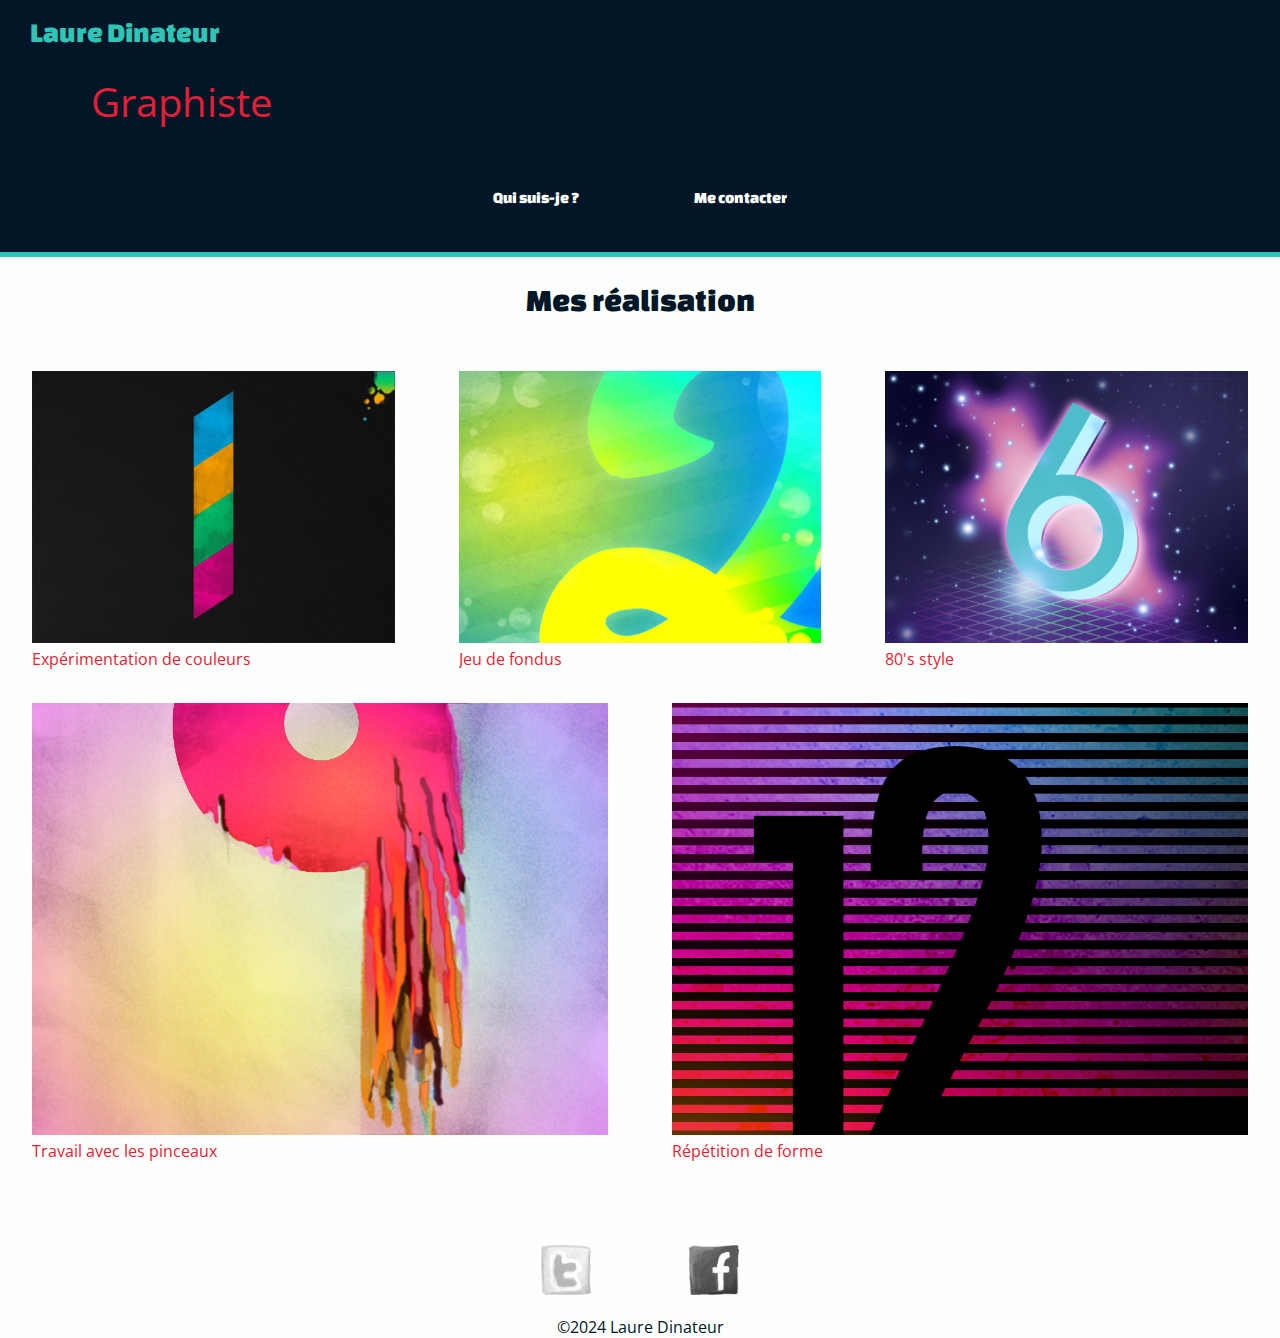
<file: index.html>
<!DOCTYPE html>
<html lang="fr">
<head>
    <!-- Encodage des caractères de la page -->
    <meta charset="utf-8">
    <!-- Ajuste la taille de la page aux différents appareils : pc, mobiles, tablettes -->
    <meta name="viewport" content="width=device-width, initial-scale=1, shrink-to-fit=no">
    <!-- Titre de la page. Visible dans l'onglet du navigateur -->
    <title>Informations | Laure Dinateur | Graphiste</title>
    <!-- Auteur -->
    <meta name="author" content="Timéo Chevalier">
    <!-- Icône de base du site : FAVICON -->
    <link rel="icon" type="image/x-icon" href="favicon.ico">
    <link rel="stylesheet" href="css/main.css">
    <link rel="stylesheet" href="css/responsive.css">
</head>
<body class="accueil">
<header>
    <a href="index.html">
        <div class="personne">Laure Dinateur</div>
        <div class="metier">Graphiste</div>
    </a>
    <nav>
        <ul>
            <li class="accueil"><a class="actif" href="index.html">Accueil</a></li>
            <li><a href="informations.html">Qui suis-je ?</a></li>
            <li><a href="contact.html">Me contacter</a></li>
        </ul>
    </nav>
</header>
<main>
    <h1>Mes réalisation</h1>

    <ul class="container">
        <li>
            <a href="img/numbers-01.jpg" target="_blank">
                <figure>
                    <img src="img/numbers-01.jpg" alt="image 1">
                    <figcaption>Expérimentation de couleurs</figcaption>
                </figure>
            </a>
        </li>
        <li>
            <a href="img/numbers-02.jpg" target="_blank">
                <figure>
                    <img src="img/numbers-02.jpg" alt="image 2">
                    <figcaption>Jeu de fondus</figcaption>
                </figure>
            </a>
        </li>
        <li>
            <a href="img/numbers-06.jpg" target="_blank">
                <figure>
                    <img src="img/numbers-06.jpg" alt="image 3">
                    <figcaption>80's style</figcaption>
                </figure>
            </a>
        </li>
        <li>
            <a href="img/numbers-09.jpg" target="_blank">
                <figure>
                    <img src="img/numbers-09.jpg" alt="image 4">
                    <figcaption>Travail avec les pinceaux</figcaption>
                </figure>
            </a>
        </li>
        <li>
            <a href="img/numbers-12.jpg" target="_blank">
                <figure>
                    <img src="img/numbers-12.jpg" alt="image 5">
                    <figcaption>Répétition de forme</figcaption>
                </figure>
            </a></li>
    </ul>
</main>
<footer>
    <ul>
        <li>
            <a href="https://twitter.com/lauredi">
                <img src="img/twitter-draw.png" alt="Visiter mon Twitter">
            </a>
        </li>
        <li>
            <a href="https://www.facebook.com/laure.dinateur">
                <img src="img/facebook-draw.png" alt="Visiter mon Facebook">
            </a>
        </li>
    </ul>
    &copy;2024 Laure Dinateur
</footer>
</body>
</html>
</file>
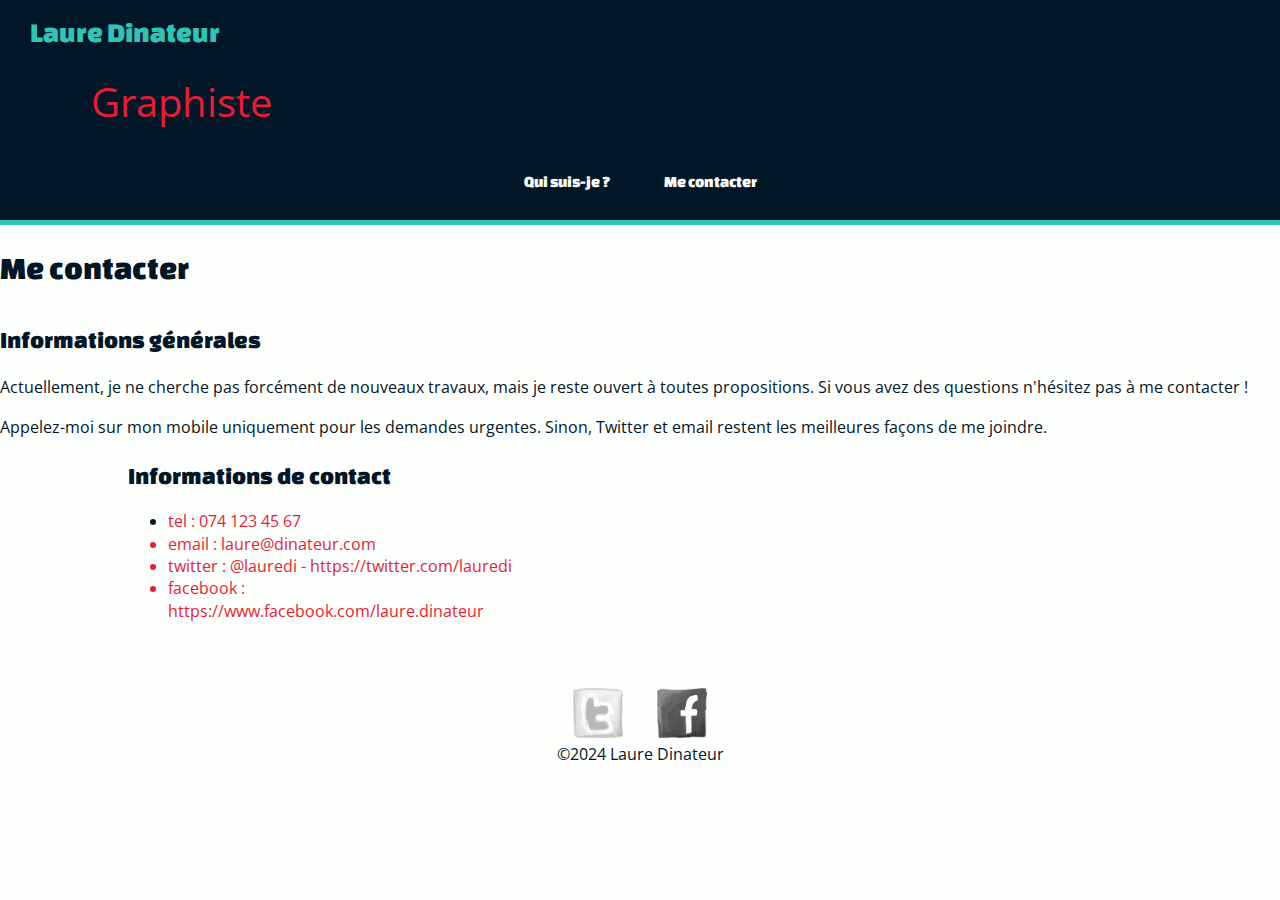
<file: contact.html>
<!DOCTYPE html>
<html lang="fr">
<head>
    <!-- Encodage des caractères de la page -->
    <meta charset="utf-8">
    <!-- Ajuste la taille de la page aux différents appareils : pc, mobiles, tablettes -->
    <meta name="viewport" content="width=device-width, initial-scale=1, shrink-to-fit=no">
    <!-- Titre de la page. Visible dans l'onglet du navigateur -->
    <title>Informations | Laure Dinateur | Graphiste</title>
    <!-- Auteur -->
    <meta name="author" content="Timéo Chevalier">
    <!-- Icône de base du site : FAVICON -->
    <link rel="icon" type="image/x-icon" href="favicon.ico">
    <link rel="stylesheet" href="css/main.css">
    <link rel="stylesheet" href="css/responsive.css">

</head>
<body class="contact">
<header>
    <a href="index.html">
        <div class="personne">Laure Dinateur</div>
        <div class="metier">Graphiste</div>
    </a>
    <nav>
        <ul>
            <li class="accueil"><a class="actif" href="index.html">Accueil</a></li>
            <li><a href="informations.html">Qui suis-je ?</a></li>
            <li><a href="contact.html">Me contacter</a></li>
        </ul>
    </nav>
</header>
<main>
    <div class="containeur">
        <section class="info">
            <h1> Me contacter</h1>

            <h2>Informations générales</h2>
            <!-- Un paragraphe -->
            <p>Actuellement, je ne cherche pas forcément de nouveaux travaux, mais je reste ouvert à toutes
                propositions. Si
                vous
                avez des questions n'hésitez pas à me contacter !</p>

            <p>Appelez-moi sur mon mobile uniquement pour les demandes urgentes. Sinon, Twitter et email restent les
                meilleures
                façons de me joindre.
            </p>
        </section>
        <section class="contacter">

            <h2>Informations de contact</h2>
            <ul>
                <li><a>tel : 074 123 45 67<a></li>
                <li>email : laure@dinateur.com</li>
                <li>twitter : @lauredi - https://twitter.com/lauredi</li>
                <li>facebook : https://www.facebook.com/laure.dinateur</li>
            </ul>
        </section>
    </div>

</main>
<footer>
    <ul>
        <li>
            <a href="https://twitter.com/lauredi">
                <img src="img/twitter-draw.png" alt="Visiter mon Twitter">
            </a>
        </li>
        <li>
            <a href="https://www.facebook.com/laure.dinateur">
                <img src="img/facebook-draw.png" alt="Visiter mon Facebook">
            </a>
        </li>
    </ul>
    &copy;2024 Laure Dinateur
</footer>
</body>
</html>
</file>
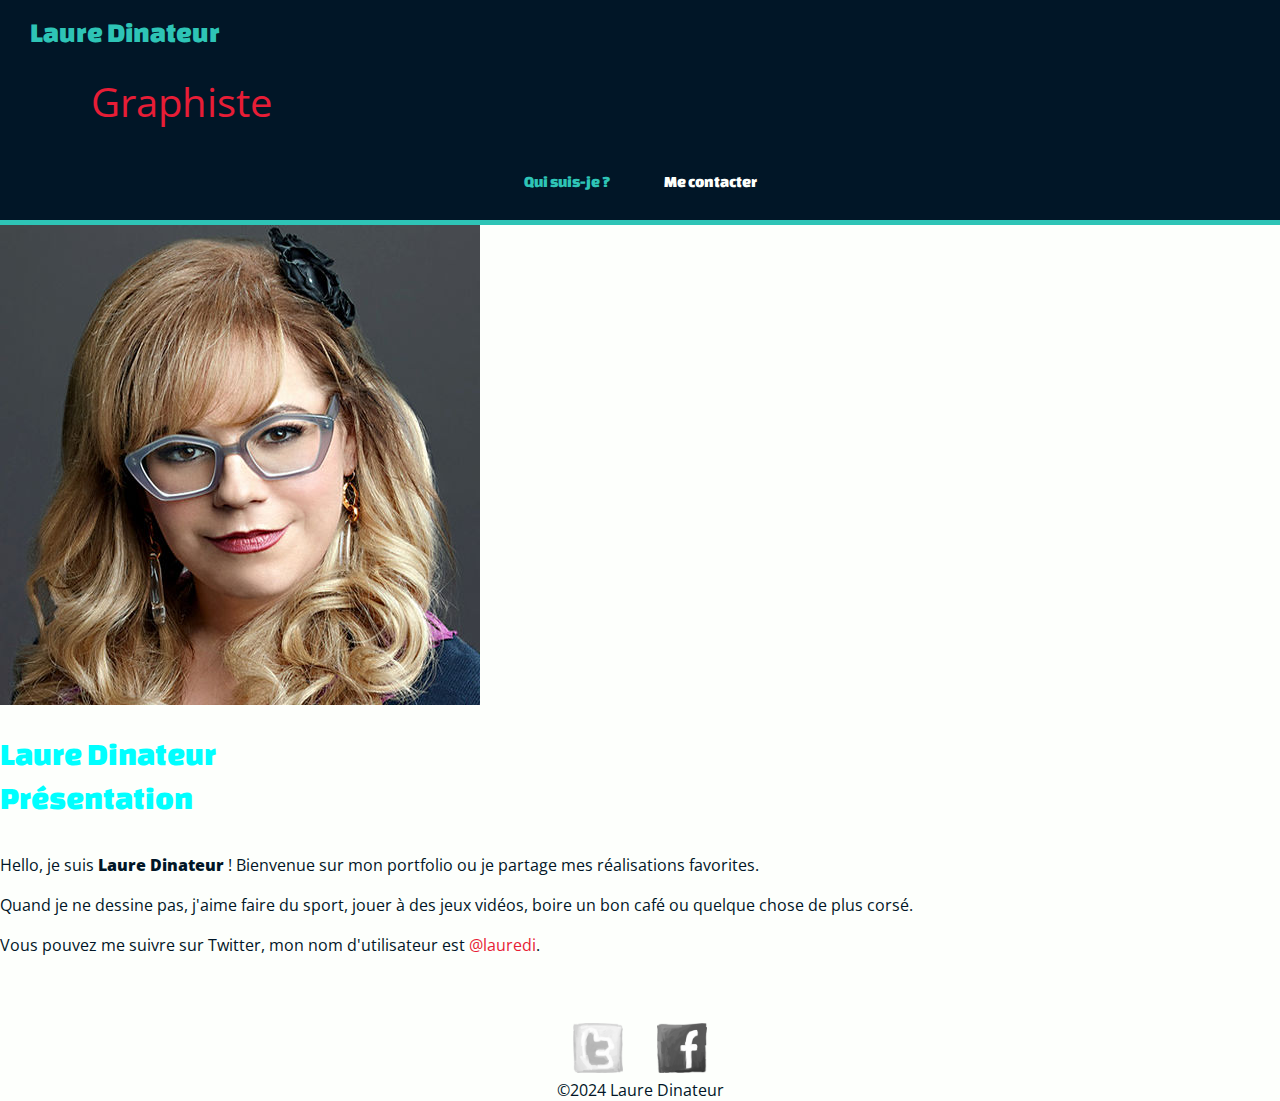
<file: informations.html>
<!DOCTYPE html>
<html lang="fr">
<head>
    <!-- Encodage des caractères de la page -->
    <meta charset="utf-8">
    <!-- Ajuste la taille de la page aux différents appareils : pc, mobiles, tablettes -->
    <meta name="viewport" content="width=device-width, initial-scale=1, shrink-to-fit=no">
    <!-- Titre de la page. Visible dans l'onglet du navigateur -->
    <title>Qu suis-je ? | Laure Dinateur | Graphiste</title>
    <!-- Auteur -->
    <meta name="author" content="Steve Fallet">
    <!-- Icône de base du site : FAVICON -->
    <link rel="icon" type="image/x-icon" href="favicon.ico">
    <link rel="stylesheet" href="css/main.css">
    <link rel="stylesheet" href="css/responsive.css">
</head>
<body class="page-infos">
<header>
    <a href="index.html">
        <div class="personne">Laure Dinateur</div>
        <div class="metier">Graphiste</div>
    </a>
    <nav>
        <ul>
            <li class="accueil"><a href="index.html">Accueil</a></li>
            <li><a class="actif" href="informations.html">Qui suis-je ?</a></li>
            <li><a href="contact.html">Me contacter</a></li>
        </ul>
    </nav>
</header>
<main>
    <img src="img/laure-dinateur-graphiste.jpg" alt="Photo de Laure Dinateur">
    <h1>
        Laure Dinateur<br>
        Présentation
    </h1>

    <p>Hello, je suis <strong>Laure Dinateur</strong> ! Bienvenue sur mon portfolio
        ou je partage mes réalisations favorites.</p>

    <p>Quand je ne dessine pas, j'aime faire du sport, jouer à des jeux vidéos,
        boire un bon café ou quelque chose de plus corsé.</p>

    <p>Vous pouvez me suivre sur Twitter, mon nom d'utilisateur est
        <a href="https://twitter.com/lauredi" target="_blank">@lauredi</a>.</p>
</main>
<footer>
    <ul>
        <li>
            <a href="https://twitter.com/lauredi">
                <img src="img/twitter-draw.png" alt="Visiter mon Twitter">
            </a>
        </li>
        <li>
            <a href="https://www.facebook.com/laure.dinateur">
                <img src="img/facebook-draw.png" alt="Visiter mon Facebook">
            </a>
        </li>
    </ul>
    &copy;2024 Laure Dinateur
</footer>
</body>
</html>
</file>
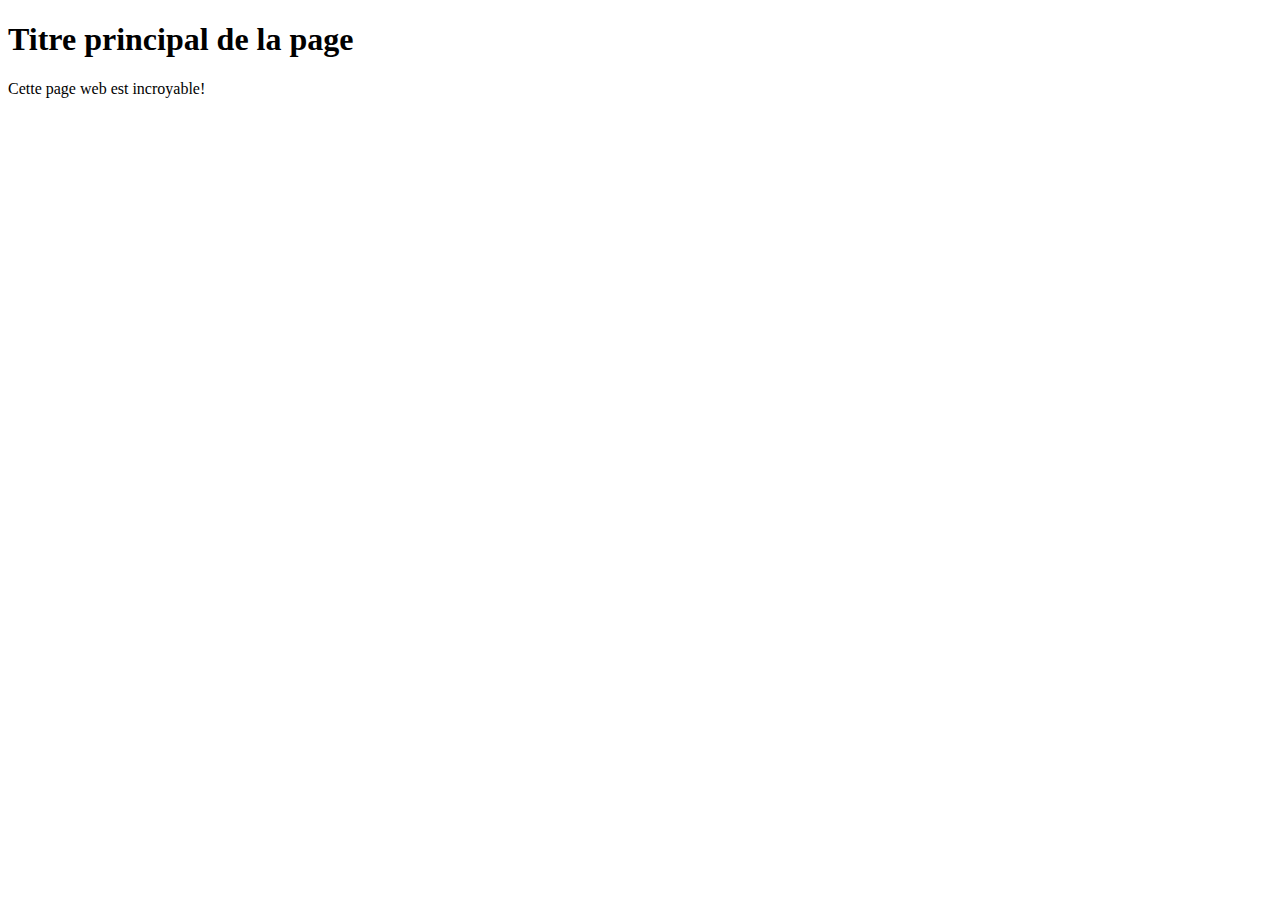
<file: _sources/base.html>
<!DOCTYPE html>
<html lang="fr">
<head>
    <!-- Encodage des caractères de la page -->
    <meta charset="utf-8">
    <!-- Ajuste la taille de la page aux différents appareils : pc, mobiles, tablettes -->
    <meta name="viewport" content="width=device-width, initial-scale=1, shrink-to-fit=no">
    <!-- Titre de la page. Visible dans l'onglet du navigateur -->
    <title>Titre de la page | nom du site</title>
    <!-- Auteur -->
    <meta name="author" content="Steve Fallet">
    <!-- Icône de base du site : FAVICON -->
    <link rel="icon" type="image/x-icon" href="favicon.ico">
</head>
<body>
    <!-- Titre principal (unique) de la page -->
	<h1>Titre principal de la page</h1>
    <!-- Un paragraphe -->
    <p>Cette page web est incroyable!</p>
</body>
</html>
</file>
<file: css/main.css>
/*************************************
                FONTS
 ************************************/
/* open-sans-regular - latin */
@font-face {
    font-display: swap; /* Check https://developer.mozilla.org/en-US/docs/Web/CSS/@font-face/font-display for other options. */
    font-family: 'Open Sans';
    font-style: normal;
    font-weight: 400;
    src: url('../fonts/open-sans-v40-latin-regular.woff2') format('woff2'); /* Chrome 36+, Opera 23+, Firefox 39+, Safari 12+, iOS 10+ */
}

/* open-sans-italic - latin */
@font-face {
    font-display: swap; /* Check https://developer.mozilla.org/en-US/docs/Web/CSS/@font-face/font-display for other options. */
    font-family: 'Open Sans';
    font-style: italic;
    font-weight: 400;
    src: url('../fonts/open-sans-v40-latin-italic.woff2') format('woff2'); /* Chrome 36+, Opera 23+, Firefox 39+, Safari 12+, iOS 10+ */
}

/* open-sans-800 - latin */
@font-face {
    font-display: swap; /* Check https://developer.mozilla.org/en-US/docs/Web/CSS/@font-face/font-display for other options. */
    font-family: 'Open Sans';
    font-style: normal;
    font-weight: 800;
    src: url('../fonts/open-sans-v40-latin-800.woff2') format('woff2'); /* Chrome 36+, Opera 23+, Firefox 39+, Safari 12+, iOS 10+ */
}

/* changa-one-regular - latin */
@font-face {
    font-display: swap; /* Check https://developer.mozilla.org/en-US/docs/Web/CSS/@font-face/font-display for other options. */
    font-family: 'Changa One';
    font-style: normal;
    font-weight: 400;
    src: url('../fonts/changa-one-v20-latin-regular.woff2') format('woff2'); /* Chrome 36+, Opera 23+, Firefox 39+, Safari 12+, iOS 10+ */
}

/*************************************
            Règles Générales
 ************************************/
* {
    box-sizing: border-box;
}

body {
    font-family: 'Open Sans', sans-serif;
    font-weight: 400;
    font-size: 100%;
    line-height: 1.4;
    color: #011627;
    background-color: #fdfffc;
    margin: 0;
}

img {
    max-width: 100%;
    height: auto;
    width: auto;
}

h1,
h2,
h3,
h4,
h5,
h6 {
    font-family: 'Changa One', sans-serif;
    font-weight: 400;
}

h1 {
    font-size: 2rem;
    margin-bottom: 1em;
}

h2 {
    font-size: 1.5rem;
    margin-bottom: .75em;
}

p {
    line-height: 1.5;
}

a {
    color: #e71d36;
    text-decoration: none;
}

a:hover {
    /*border-bottom: 2px solid #e71d36;*/
    text-shadow: 1px 1px 2px rgba(0, 0, 0, .5);
}


/*************************************
            ENTÊTE DU SITE
 ************************************/
header {
    background-color: #011627;
    text-align: center;
    padding: 5px 30px;
}

header ul {
    padding: 0;
}

header ul li {
    display: inline-block;
    margin: 0 15px;
}

header .accueil {
    display: none;
}

header ul li a {
    padding: 5px 10px;
    display: inline-block;
    font-family: "Changa One", sans-serif;
    font-weight: 400;
    color: #fdfffc;
}

header ul li a:hover,
header ul li a.actif {
    color: #2ec4b6;
}

header .personne {
    font-size: 1.75rem;
    line-height: 0.8;
    color: #2ec4b6;
    font-family: 'Changa One', sans-serif;
    font-weight: 400;
    margin: 1rem 0;
}

header .metier {
    margin-top: -5px;
}

/*************************************
            FOOTER
 ************************************/

footer {
    text-align: center;
    padding: 50px 0 0; /* 50px en haut */
}

footer nav {
    margin-bottom: 1rem;
}

footer ul {
    list-style: none;
    padding: 0;
    margin: 0;
}

footer ul li {
    display: inline-block;
}

footer ul li img {
    width: 50px;
    height: 50px;
    margin: 0 15px;

    -webkit-filter: grayscale(1);
    filter: grayscale(1);

    -webkit-transition: -webkit-filter 500ms linear;
    transition: filter 500ms linear;
}

footer ul li img:hover {
    -webkit-filter: grayscale(0);
    filter: grayscale(0);
}

/*************************************
            PAGE ACCUEIL
 ************************************/
.accueil h1 {
    text-align: center;
}

.accueil main ul {
    /* resets des style de la liste */
    list-style: none;
    padding: 0;
    margin: 0;
    /* flex */
    display: flex;
    flex-wrap: wrap;
}

.accueil li {
    vertical-align: top;
    flex-grow: 2;
    flex-basis: 45%;
    padding: 1rem 2.5%;
}

figure {
    margin: 0;

}

.accueil figcaption {
    overflow: hidden;
}

/*************************************
            PAGE CONTACT
 ************************************/
.page-contact h1 {
    color: red;
}

/*************************************
            PAGE INFO
 ************************************/
.page-infos h1 {
    color: aqua;
}
</file>
<file: css/responsive.css>
@media screen and (min-width: 480px) {

    .accueil li {
        flex-grow: 3;
        flex-basis: 33%;
    }
    .page-infos main img {
        float left;
    }

    .contact .container {
        display:flex;
    }

    .contact section .info {
        width: 50%;
    }

    .contact section.contacter {
        width:40%;
        padding-left: 10%;
    }

}

@media screen and (min-width: 660px) {
    header {
        border-bottom: 5px solid #2ec4b6;
    }
    header div {
        width: 42%;
        margin-left: 5%;
        text-align: left;
        font-size: 2.5rem;
        padding-bottom: 20px;
    }
}

@media screen and (min-width: 910px) {
    main,
    footer {

        margin-left: auto;
        margin-right: auto;
    }

    .accueil {
        display: inline-block;

    }
}
</file>
